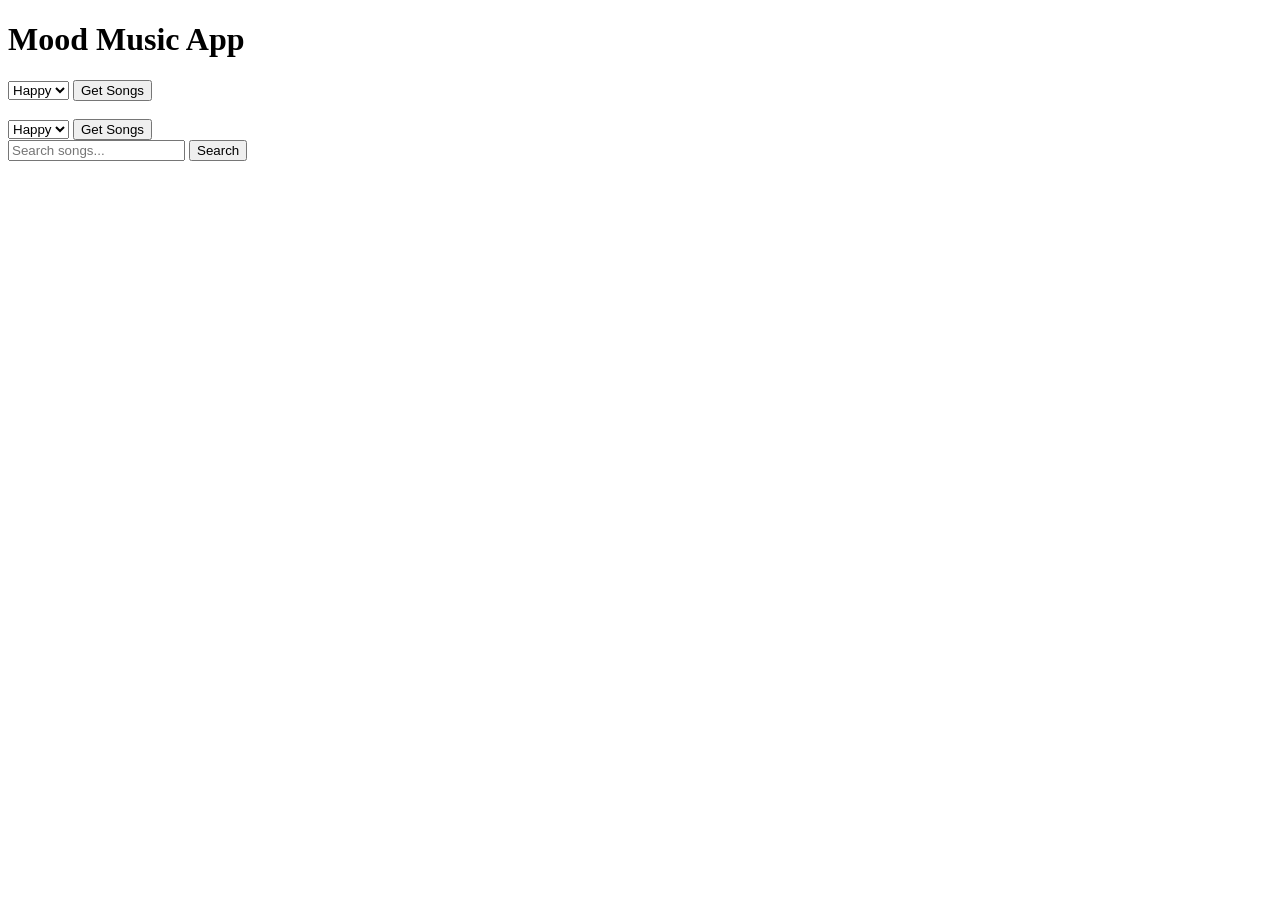
<file: src/main/webapp/index.html>
<!DOCTYPE html>
<html>
<head>
    <meta charset="UTF-8">
    <title>Mood Music App</title>
</head>
<body>

<h1>Mood Music App</h1>

<!-- SEARCH -->
<form action="getSongs" method="get">
    <select name="mood">
        <option value="happy">Happy</option>
        <option value="sad">Sad</option>
        <option value="angry">Angry</option>
    </select>
    <button type="submit">Get Songs</button>
</form>

<br>

<!-- MOOD -->
<form action="mood" method="get">
    <select name="mood">
        <option value="happy">Happy</option>
        <option value="sad">Sad</option>
        <option value="angry">Angry</option>
    </select>
    <button type="submit">Get Songs</button>
</form>

<form action="search" method="get">
    <input type="text" name="query" placeholder="Search songs..." required>
    <button type="submit">Search</button>
</form>
</body>
</html>
</file>
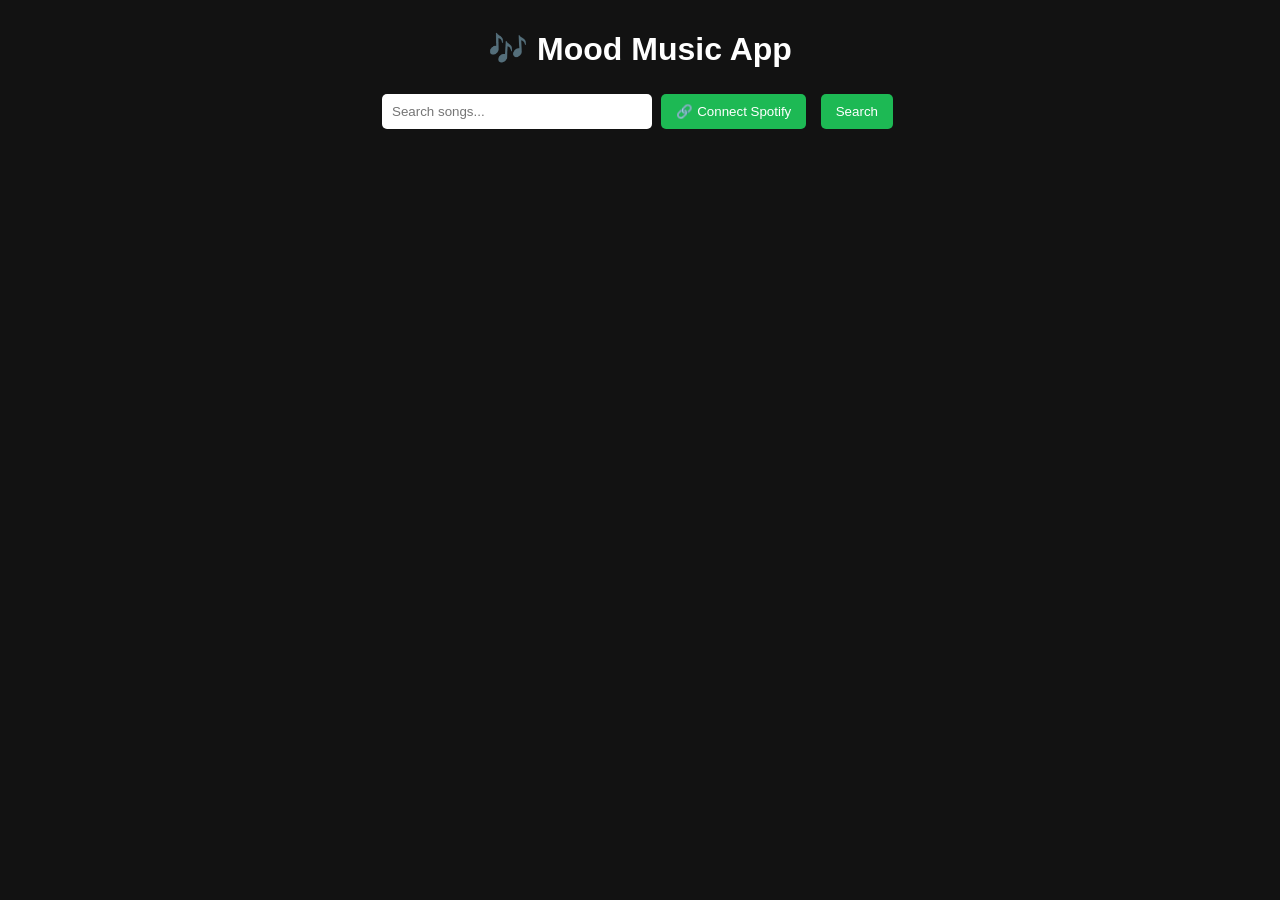
<file: src/main/webapp/home.html>
<!DOCTYPE html>
<html>
<head>
    <meta charset="UTF-8">
    <title>Mood Music App</title>

    <style>
        body {
            font-family: Arial;
            text-align: center;
            background: #121212;
            color: white;
        }

        h1 {
            margin-top: 30px;
        }

        input {
            padding: 10px;
            width: 250px;
            border-radius: 5px;
            border: none;
        }

        button {
            padding: 10px 15px;
            margin: 5px;
            border-radius: 5px;
            border: none;
            background: #1db954;
            color: white;
            cursor: pointer;
        }

        button:hover {
            background: #17a74a;
        }

        .card {
            background: #1e1e1e;
            margin: 10px auto;
            padding: 10px;
            width: 60%;
            border-radius: 10px;
        }

        a {
            color: #1db954;
        }
    </style>

    <script>
        async function searchSongs() {
            const query = document.getElementById("query").value;

            if (!query) {
                alert("Enter a song name");
                return;
            }

            document.getElementById("results").innerHTML = "⏳ Loading...";

            try {
                const res = await fetch("search?query=" + encodeURIComponent(query));
                const data = await res.json();

                const container = document.getElementById("results");
                container.innerHTML = "";

                if (data.tracks && data.tracks.items.length > 0) {

                    data.tracks.items.forEach(track => {
                        const div = document.createElement("div");
                        div.className = "card";

                        div.innerHTML = `
                            <p>
                                <b>${track.name}</b> by ${track.artists[0].name}
                                <br>
                                <a href="${track.external_urls.spotify}" target="_blank">▶ Play</a>
                                <button onclick="favoriteSong('${track.name}', '${track.artists[0].name}', '${track.external_urls.spotify}')">
                                    ❤️ Favorite
                                </button>
                            </p>
                        `;

                        container.appendChild(div);
                    });

                } else {
                    container.innerHTML = "<p>No results found</p>";
                }

            } catch (error) {
                document.getElementById("results").innerHTML = "❌ Error fetching songs";
                console.error(error);
            }
        }

        async function favoriteSong(song, artist, url) {
            const formData = new URLSearchParams();
            formData.append("song", song);
            formData.append("artist", artist);
            formData.append("url", url);

            try {
                const res = await fetch("favorite", {
                    method: "POST",
                    body: formData
                });

                alert(await res.text());

            } catch (error) {
                alert("Error saving favorite");
            }
        }
    </script>
    <script>
        function connectSpotify() {
            window.location.href = "generate-token";
        }
    </script>
</head>

<body>

<h1>🎶 Mood Music App</h1>

<input type="text" id="query" placeholder="Search songs...">
<button onclick="connectSpotify()">🔗 Connect Spotify</button>
<button onclick="searchSongs()">Search</button>

<div id="results"></div>

</body>
</html>
</file>
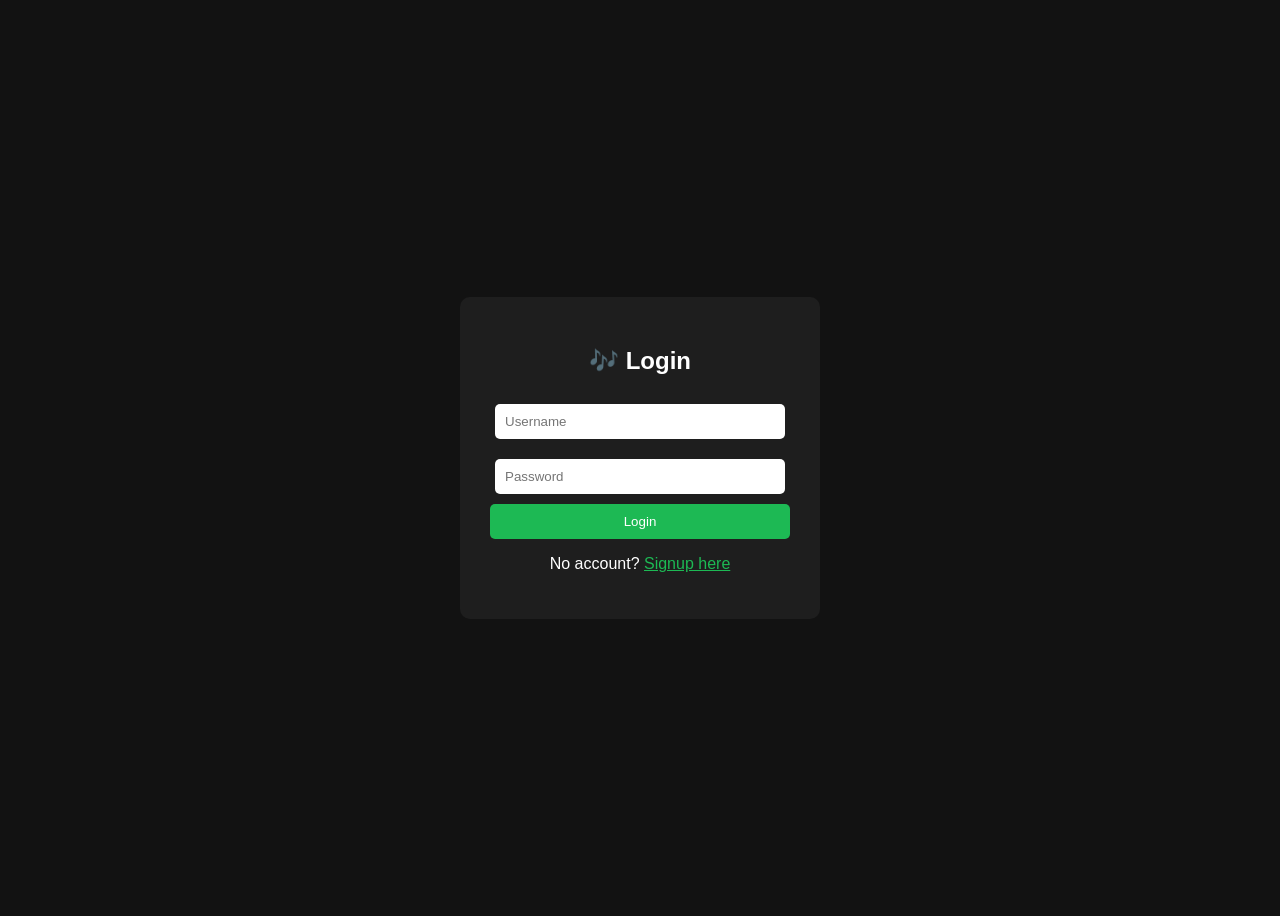
<file: src/main/webapp/login.html>
<!DOCTYPE html>
<html>
<head>
    <meta charset="UTF-8">
    <title>Login - Mood Music App</title>

    <style>
        body {
            font-family: Arial;
            background: #121212;
            color: white;
            display: flex;
            justify-content: center;
            align-items: center;
            height: 100vh;
        }

        .container {
            background: #1e1e1e;
            padding: 30px;
            border-radius: 10px;
            width: 300px;
            text-align: center;
        }

        input {
            width: 90%;
            padding: 10px;
            margin: 10px 0;
            border-radius: 5px;
            border: none;
        }

        button {
            width: 100%;
            padding: 10px;
            background: #1db954;
            border: none;
            border-radius: 5px;
            color: white;
            cursor: pointer;
        }

        button:hover {
            background: #17a74a;
        }

        a {
            color: #1db954;
        }

        #error {
            color: red;
            margin-top: 10px;
        }
    </style>
</head>

<body>

<div class="container">
    <h2>🎶 Login</h2>

    <form method="post" action="login">
        <input type="text" name="username" placeholder="Username" required>
        <input type="password" name="password" placeholder="Password" required>

        <button type="submit">Login</button>
    </form>

    <p>No account? <a href="signup.html">Signup here</a></p>

    <!-- Optional error message -->
    <div id="error">
        <!-- You can show errors here later -->
    </div>

</div>
<script>
    const params = new URLSearchParams(window.location.search);
    if (params.get("error")) {
        document.getElementById("error").innerText = "Invalid username or password";
    }
</script>
</body>
</html>
</file>
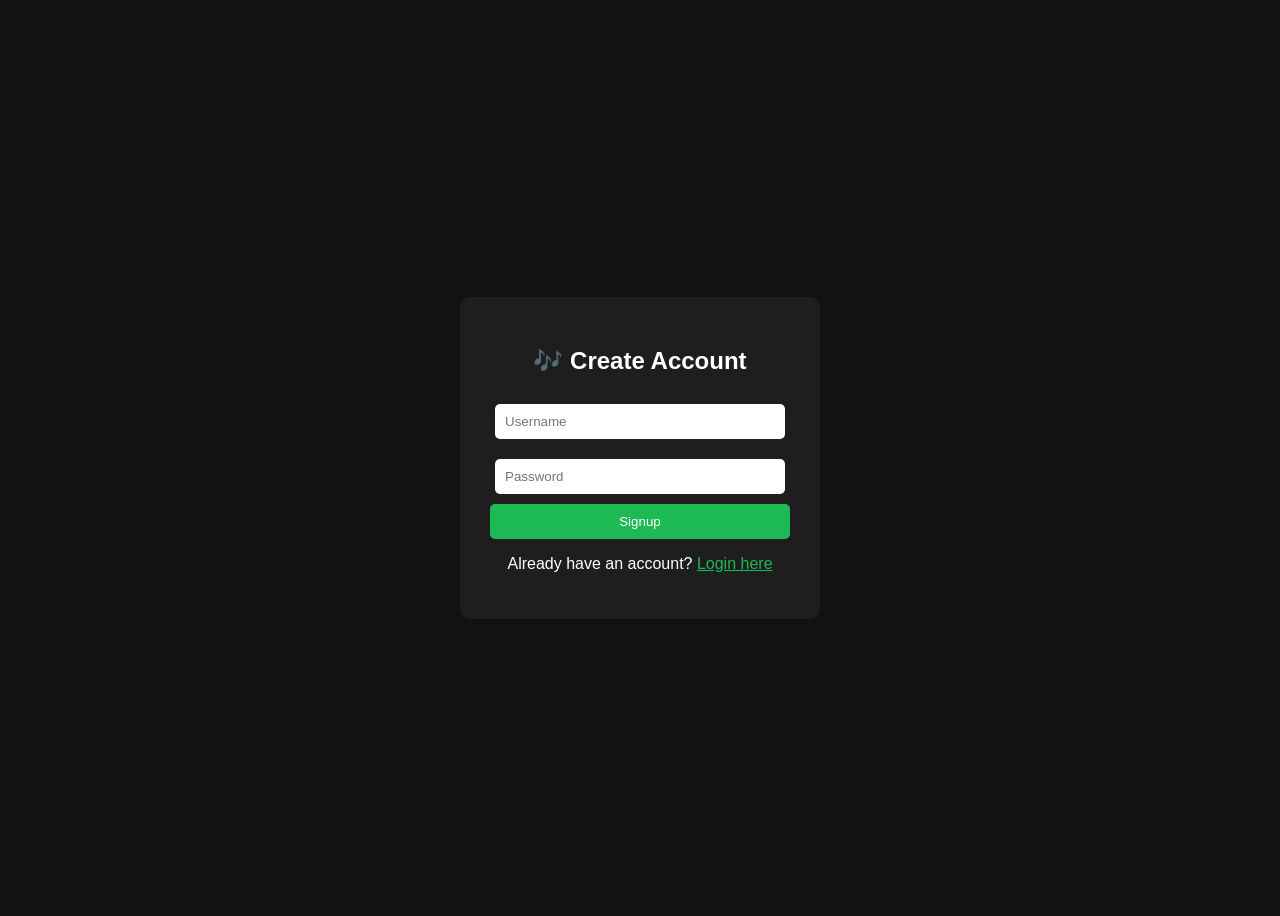
<file: src/main/webapp/signup.html>
<!DOCTYPE html>
<html>
<head>
    <meta charset="UTF-8">
    <title>Signup - Mood Music App</title>

    <style>
        body {
            font-family: Arial;
            background: #121212;
            color: white;
            display: flex;
            justify-content: center;
            align-items: center;
            height: 100vh;
        }

        .container {
            background: #1e1e1e;
            padding: 30px;
            border-radius: 10px;
            width: 300px;
            text-align: center;
        }

        input {
            width: 90%;
            padding: 10px;
            margin: 10px 0;
            border-radius: 5px;
            border: none;
        }

        button {
            width: 100%;
            padding: 10px;
            background: #1db954;
            border: none;
            border-radius: 5px;
            color: white;
            cursor: pointer;
        }

        button:hover {
            background: #17a74a;
        }

        a {
            color: #1db954;
        }

        #message {
            margin-top: 10px;
        }
    </style>
</head>

<body>

<div class="container">
    <h2>🎶 Create Account</h2>

    <form method="post" action="signup">
        <input type="text" name="username" placeholder="Username" required>
        <input type="password" name="password" placeholder="Password" required>

        <button type="submit">Signup</button>
    </form>

    <p>Already have an account? <a href="login.html">Login here</a></p>

    <div id="message"></div>
</div>
<script>
    const params = new URLSearchParams(window.location.search);

    if (params.get("error") === "exists") {
        document.getElementById("message").innerText = "User already exists";
        document.getElementById("message").style.color = "red";
    }

    if (params.get("signup") === "success") {
        document.getElementById("message").innerText = "Signup successful! Please login.";
        document.getElementById("message").style.color = "lightgreen";
    }
</script>
</body>
</html>
</file>
